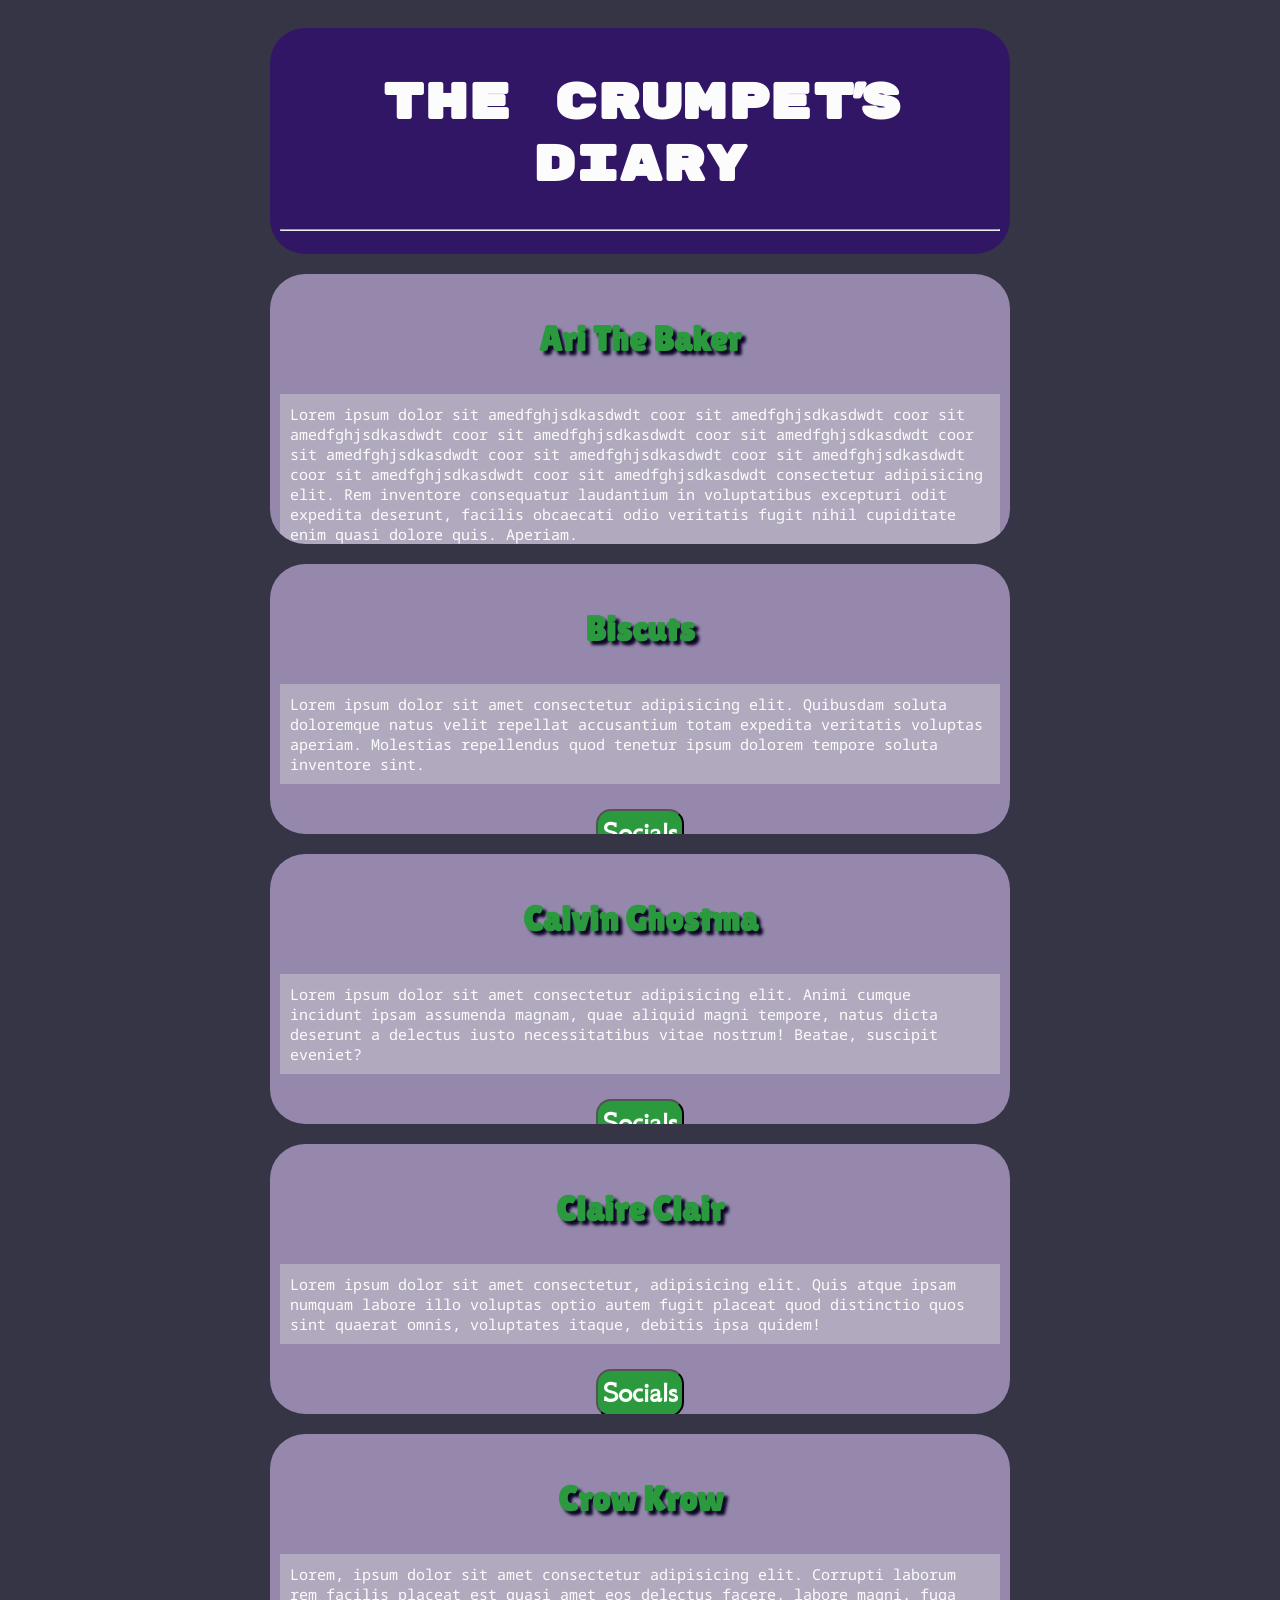
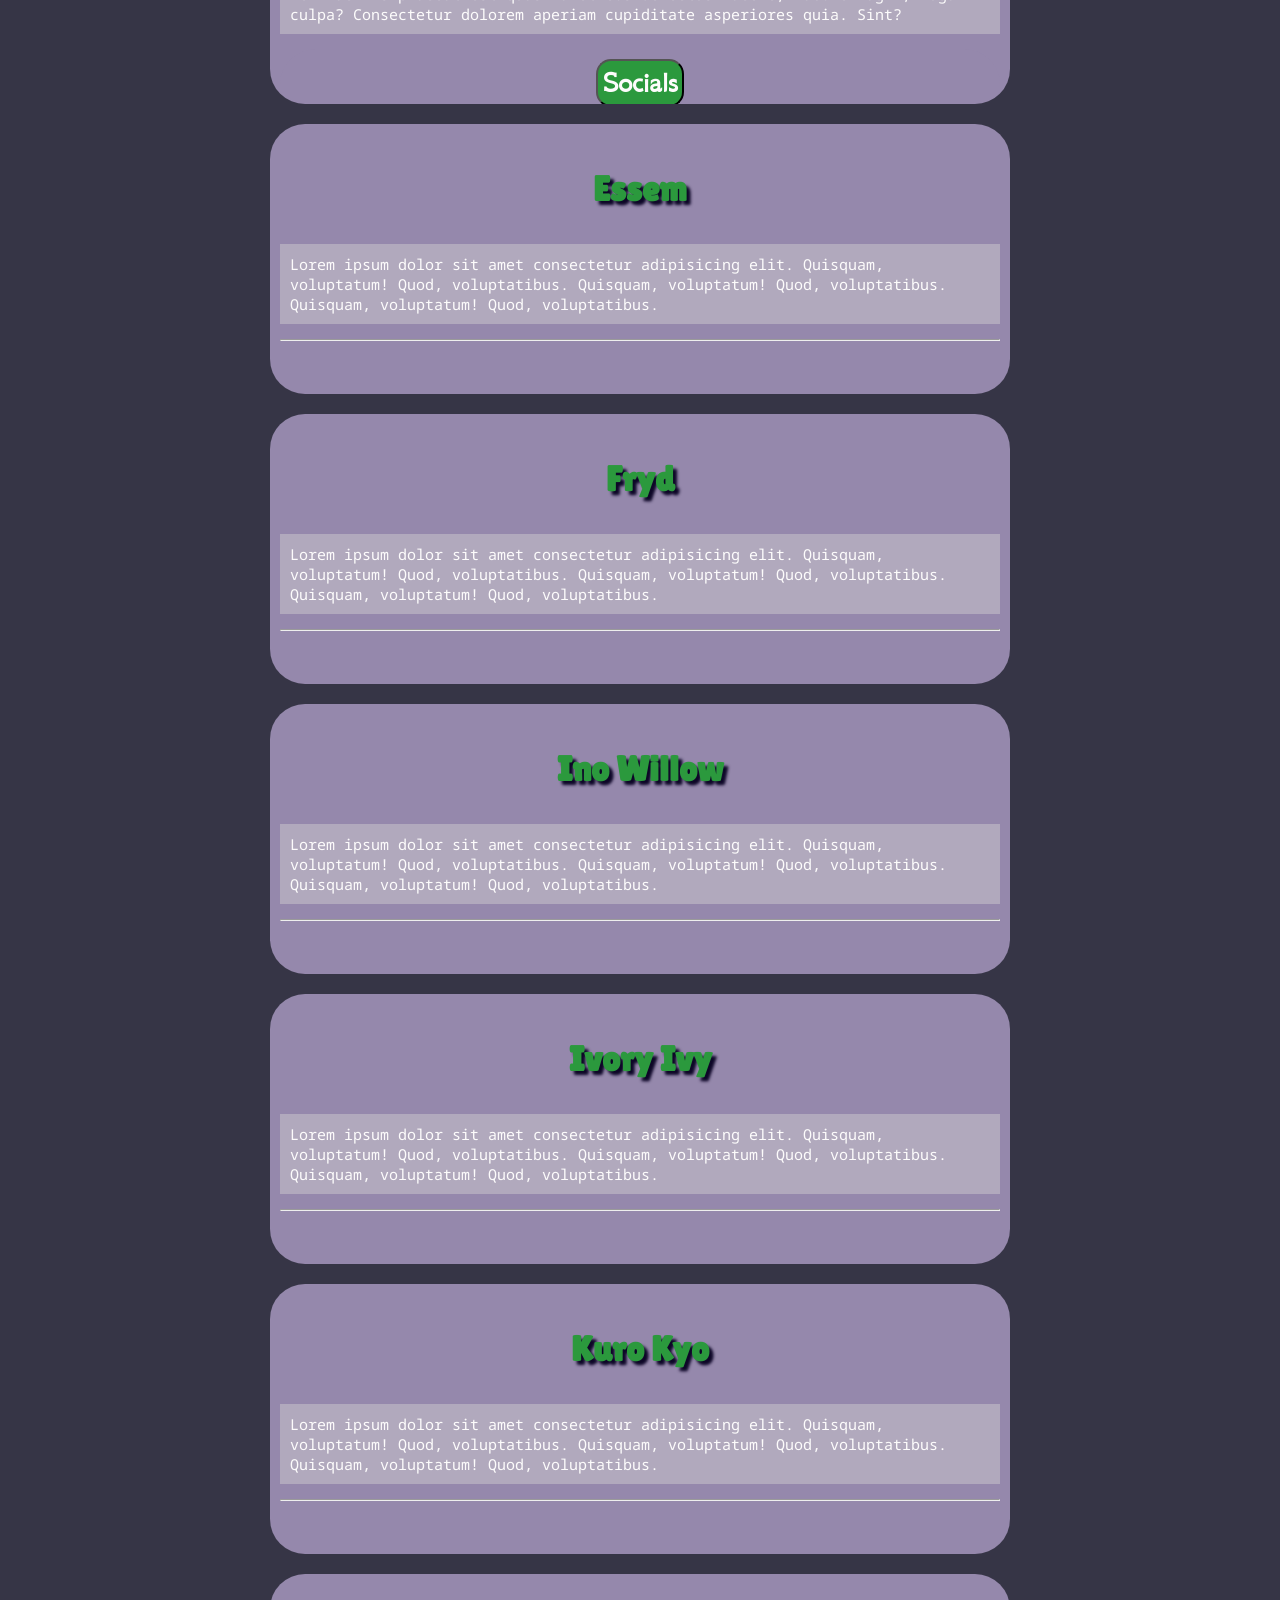
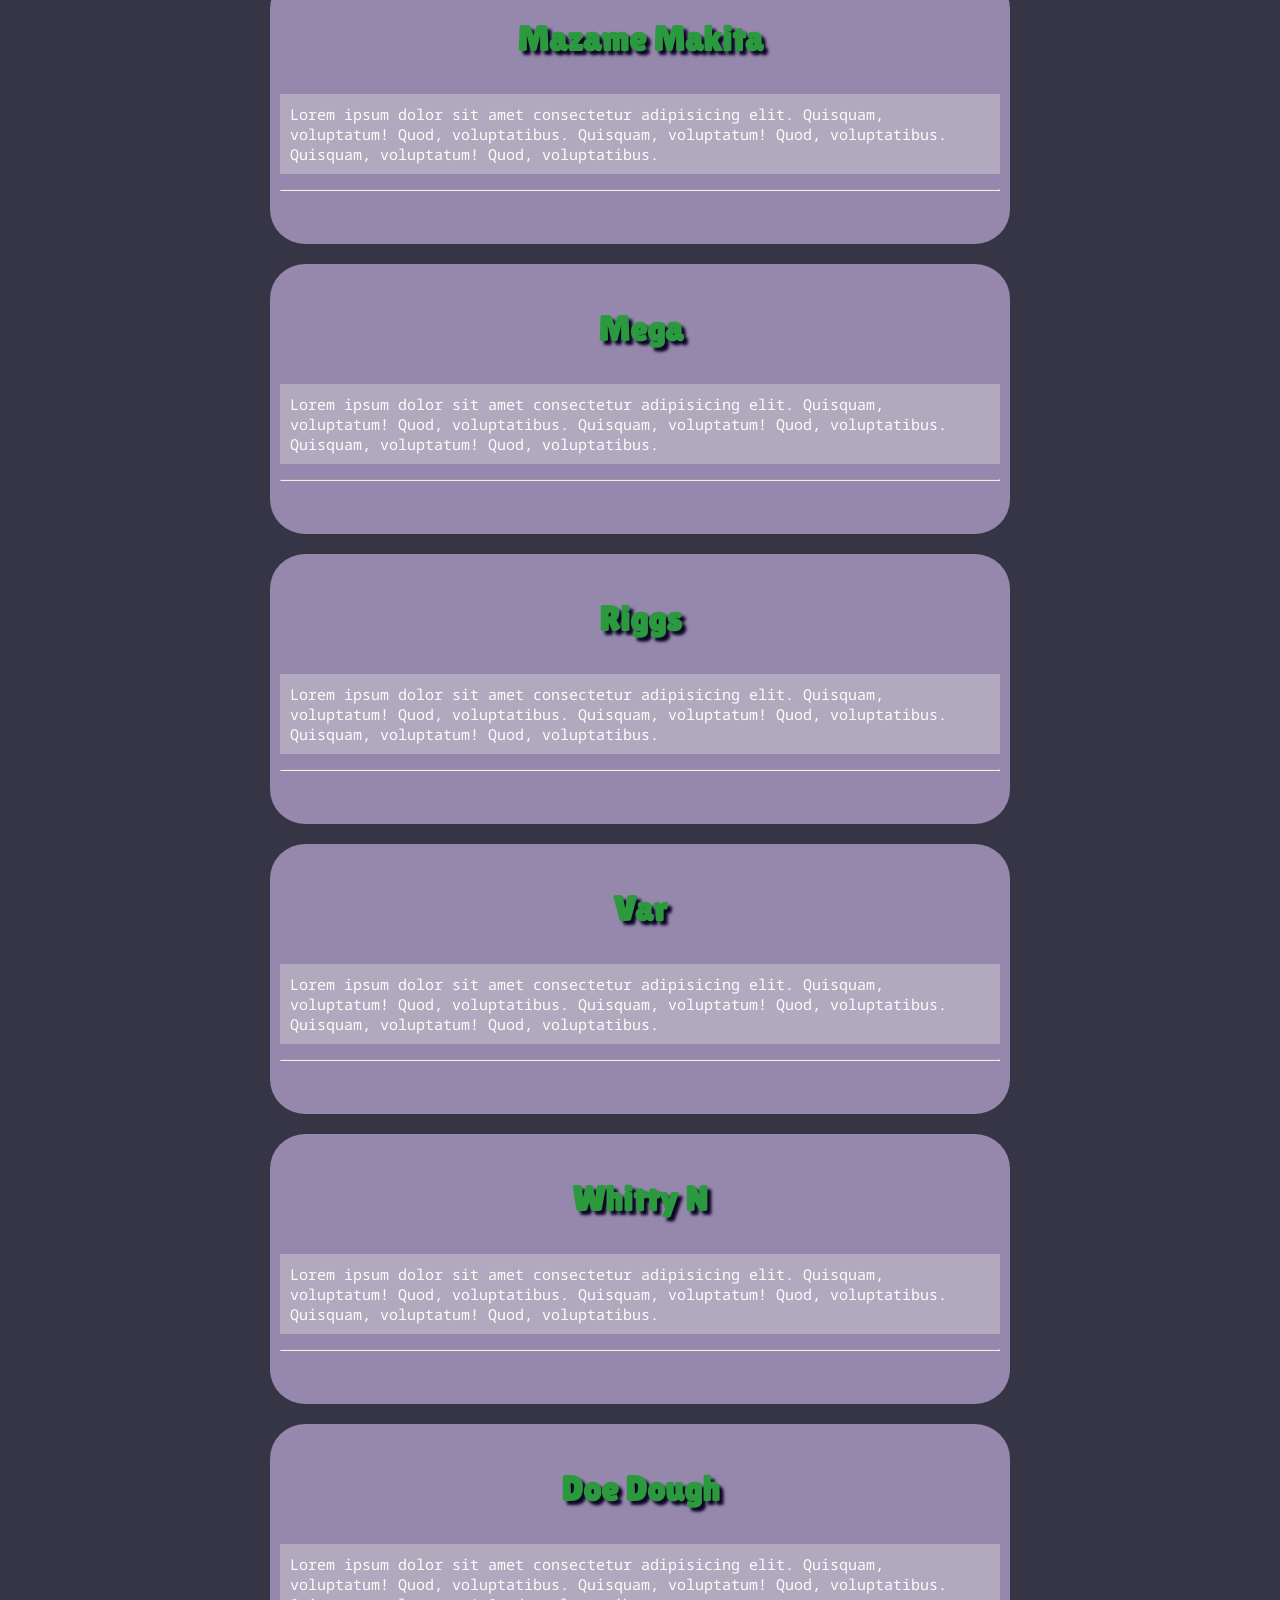
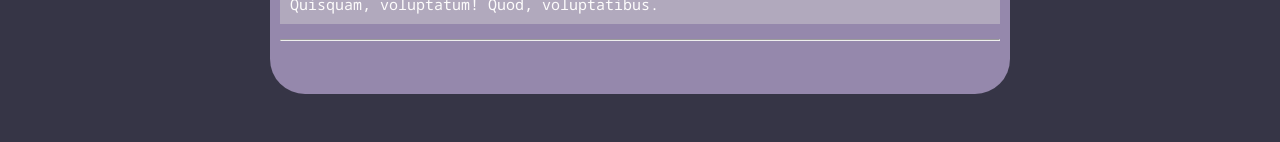
<file: index.html>
<!DOCTYPE html>

 <html>

 <head>
    <title>Crumpet SMP Diaries</title>
    <meta name="viewport" content="width=device-width, initial-scale=1.0">
    <meta name="description" content="Ari The Baker's Crumpet SMP Diaries">
    <meta name="keywords" content="Crumpet SMP, Diaries, Minecraft, SMP">
    <meta http-equiv="refresh" content="30">
    <link rel="stylesheet" href="style.css">
    <link rel="preconnect" href="https://fonts.googleapis.com">
    <link rel="preconnect" href="https://fonts.gstatic.com" crossorigin>
    <link href="https://fonts.googleapis.com/css2?family=GFS+Neohellenic:ital,wght@0,400;0,700;1,400;1,700&family=Lilita+One&family=Noto+Sans+Mono:wght@100..900&family=Rubik+Mono+One&display=swap" rel="stylesheet">
 </head>
<body>
    <header>
        <h1>THE CRUMPET'S DIARY</h1>
         <hr>
    </header>
    <main>
    <div>
        <h3>Ari The Baker</h3>
     <p>
        Lorem ipsum dolor sit amedfghjsdkasdwdt coor sit amedfghjsdkasdwdt coor sit amedfghjsdkasdwdt coor sit amedfghjsdkasdwdt coor sit amedfghjsdkasdwdt coor sit amedfghjsdkasdwdt coor sit amedfghjsdkasdwdt coor sit amedfghjsdkasdwdt coor sit amedfghjsdkasdwdt coor sit amedfghjsdkasdwdt consectetur adipisicing elit. Rem inventore consequatur laudantium in voluptatibus excepturi odit expedita deserunt, facilis obcaecati odio veritatis fugit nihil cupiditate enim quasi dolore quis. Aperiam.
        </p>
     <a href="https://arigonalls.carrd.co/" target="_self" title="Ari Socials">
        <div id="Socials">
            <button>Socials</button>
        </div>
        </a>
        <hr>
    </div>
    <div>
        <h3>Biscuts</h3>
        <p>
            Lorem ipsum dolor sit amet consectetur adipisicing elit. Quibusdam soluta doloremque natus velit repellat accusantium totam expedita veritatis voluptas aperiam. Molestias repellendus quod tenetur ipsum dolorem tempore soluta inventore sint.
        </p>
            <a href="Biscuts.html" target="_self" title="Biscuts Socials">
            <div id="Socials">
                <button>Socials</button>
            </div>
        </a>
        <hr>
    </div>
    <div>
        <h3>Calvin Ghostma</h3>
        <p>
         Lorem ipsum dolor sit amet consectetur adipisicing elit. Animi cumque incidunt ipsam assumenda magnam, quae aliquid magni tempore, natus dicta deserunt a delectus iusto necessitatibus vitae nostrum! Beatae, suscipit eveniet?
        </p>
            <a href="Calvin.html" target="_self" title="Calvin Socials">
            <div id="Socials">
                <button>Socials</button>
            </div>
        </a>
        <hr>
    </div>
    <div>
        <h3>Claire Clair</h3>
        <p>
            Lorem ipsum dolor sit amet consectetur, adipisicing elit. Quis atque ipsam numquam labore illo voluptas optio autem fugit placeat quod distinctio quos sint quaerat omnis, voluptates itaque, debitis ipsa quidem!
        </p>
        <a href="https://clairettaclairettaclairetta.carrd.co/" target="_self" title="Clarietta Socials">
            <div id="Socials">
                <button>Socials</button>
            </div>
        </a>
        <hr>
    </div>
    <div>
        <h3>Crow Krow</h3>
        <p>
            Lorem, ipsum dolor sit amet consectetur adipisicing elit. Corrupti laborum rem facilis placeat est quasi amet eos delectus facere, labore magni, fuga culpa? Consectetur dolorem aperiam cupiditate asperiores quia. Sint?
        </p>
        <a href="Crow.html" target="_self" title="Crow Socials">
            <div id="Socials">
                <button>Socials</button>
            </div>
        </a>
        <hr>
    </div>
    <div>
        <h3>Essem</h3>
        <p>
            Lorem ipsum dolor sit amet consectetur adipisicing elit. Quisquam, voluptatum! Quod, voluptatibus. Quisquam, voluptatum! Quod, voluptatibus. Quisquam, voluptatum! Quod, voluptatibus.
        </p>
        <hr>
    </div>
    <div>
        <h3>Fryd</h3>
        <p>
            Lorem ipsum dolor sit amet consectetur adipisicing elit. Quisquam, voluptatum! Quod, voluptatibus. Quisquam, voluptatum! Quod, voluptatibus. Quisquam, voluptatum! Quod, voluptatibus.
        </p>
        <hr>
    </div>
    <div>
        <h3>Ino Willow</h3>
        <p>
            Lorem ipsum dolor sit amet consectetur adipisicing elit. Quisquam, voluptatum! Quod, voluptatibus. Quisquam, voluptatum! Quod, voluptatibus. Quisquam, voluptatum! Quod, voluptatibus.
        </p>
        <hr>
    </div>
    <div>
        <h3>Ivory Ivy</h3>
        <p>
            Lorem ipsum dolor sit amet consectetur adipisicing elit. Quisquam, voluptatum! Quod, voluptatibus. Quisquam, voluptatum! Quod, voluptatibus. Quisquam, voluptatum! Quod, voluptatibus.
        </p>
        <hr>
    </div>
    <div>
        <h3>Kuro Kyo</h3>
        <p>
            Lorem ipsum dolor sit amet consectetur adipisicing elit. Quisquam, voluptatum! Quod, voluptatibus. Quisquam, voluptatum! Quod, voluptatibus. Quisquam, voluptatum! Quod, voluptatibus.
        </p>
        <hr>
    </div>
    <div>
        <h3>Mazame Makita</h3>
        <p>
            Lorem ipsum dolor sit amet consectetur adipisicing elit. Quisquam, voluptatum! Quod, voluptatibus. Quisquam, voluptatum! Quod, voluptatibus. Quisquam, voluptatum! Quod, voluptatibus.
        </p>
        <hr>
    </div>
    <div>
        <h3>Mega</h3>
        <p>
            Lorem ipsum dolor sit amet consectetur adipisicing elit. Quisquam, voluptatum! Quod, voluptatibus. Quisquam, voluptatum! Quod, voluptatibus. Quisquam, voluptatum! Quod, voluptatibus.
        </p>
        <hr>
    </div>
    <div>
        <h3>Riggs</h3>
        <p>
            Lorem ipsum dolor sit amet consectetur adipisicing elit. Quisquam, voluptatum! Quod, voluptatibus. Quisquam, voluptatum! Quod, voluptatibus. Quisquam, voluptatum! Quod, voluptatibus.
        </p>
        <hr>
    </div>
    <div>
        <h3>Var</h3>
        <p>
            Lorem ipsum dolor sit amet consectetur adipisicing elit. Quisquam, voluptatum! Quod, voluptatibus. Quisquam, voluptatum! Quod, voluptatibus. Quisquam, voluptatum! Quod, voluptatibus.
        </p>
        <hr>
    </div>
    <div>
        <h3>Whitty N</h3>
        <p>
            Lorem ipsum dolor sit amet consectetur adipisicing elit. Quisquam, voluptatum! Quod, voluptatibus. Quisquam, voluptatum! Quod, voluptatibus. Quisquam, voluptatum! Quod, voluptatibus.
        </p>
        <hr>
    </div>
    <div>
        <h3>Doe Dough</h3>
        <p>
            Lorem ipsum dolor sit amet consectetur adipisicing elit. Quisquam, voluptatum! Quod, voluptatibus. Quisquam, voluptatum! Quod, voluptatibus. Quisquam, voluptatum! Quod, voluptatibus.
        </p>
        <hr>
    </div>
  </main>

  <footer>

  </footer>
</body>



 </html>
</file>
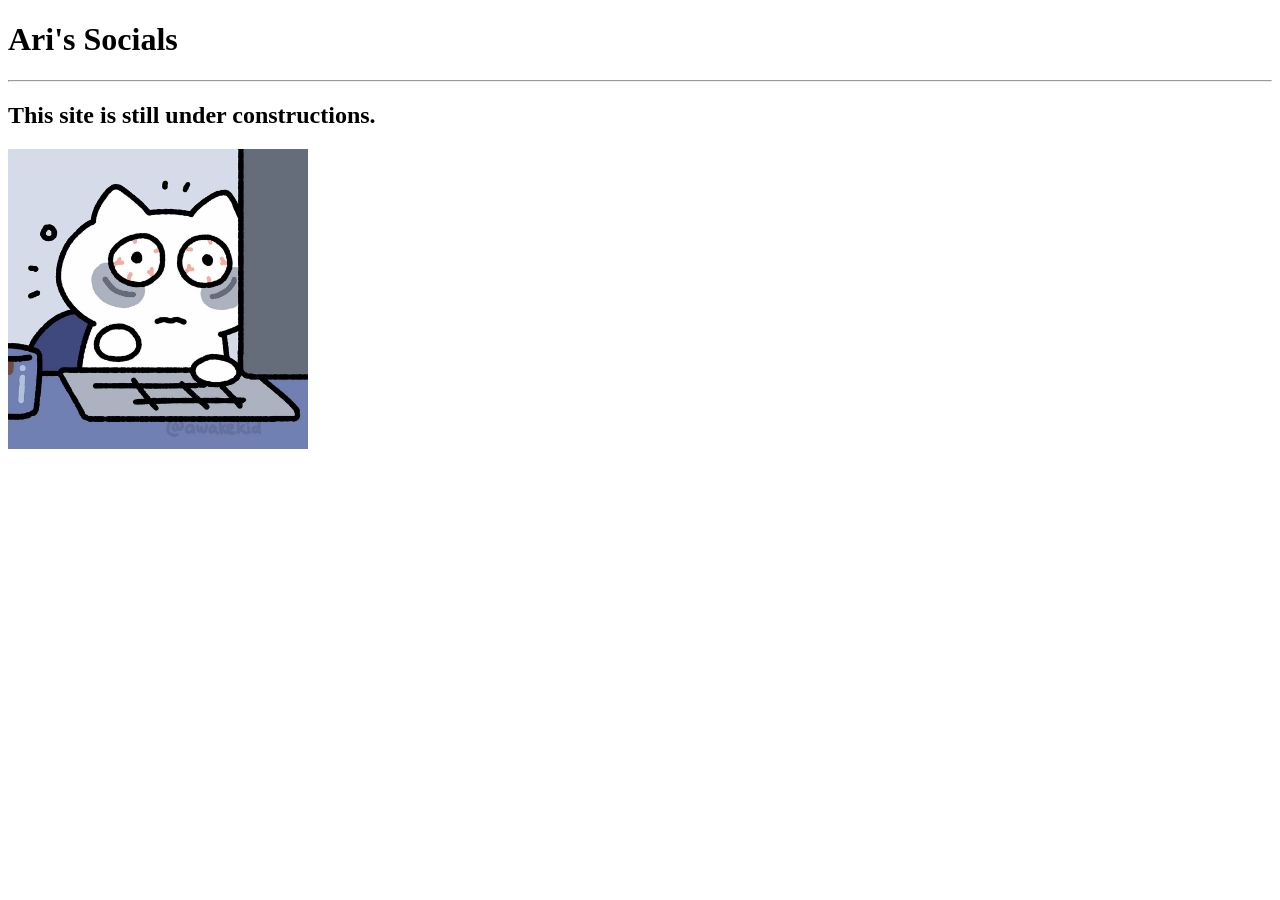
<file: Ari.html>
<!DOCTYPE html>
<html lang="en">
<head>
    <meta charset="UTF-8">
    <meta name="viewport" content="width=device-width, initial-scale=1.0">
    <title>Document</title>
</head>
<body>
    <h1>Ari's Socials</h1>
    <hr>
    <h2> This site is still under constructions. </h2>
    <img src="1.png" height="300" alt="Site still undercontruction"> 
</body>
</html>
</file>
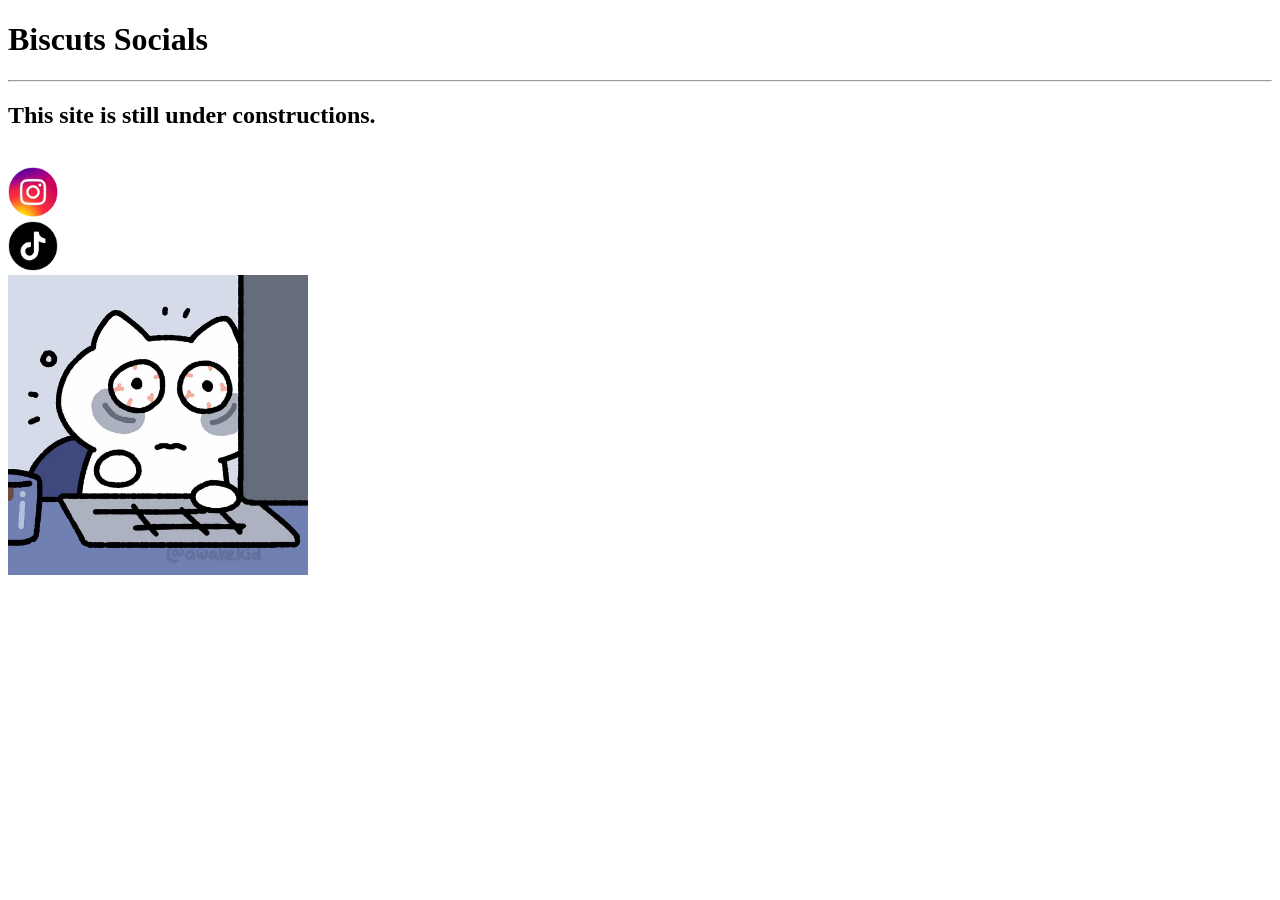
<file: Biscuts.html>
<!DOCTYPE html>
<html lang="en">
<head>
    <meta charset="UTF-8">
    <meta name="viewport" content="width=device-width, initial-scale=1.0">
    <title>Document</title>
</head>
<body>
    <h1>Biscuts Socials</h1>
    <hr>
    <h2> This site is still under constructions. </h2>
    <br>
    <a href="https://www.instagram.com/biscuitsluv/">
        <img src="Instagram-01.png" height="50" title="Biscuts Instagram" alt="Biscuts">
    </a>
    <br>
    <a href="https://www.tiktok.com/@biscuitsluv">
        <img src="tiktok-logo-png.png" height="50" title="Biscuts TikTok" alt="Biscuts TikTok">
    </a>
    <br>
    <img src="1.png" height="300" alt="Site still undercontruction"> 
</body>
</html>
</file>
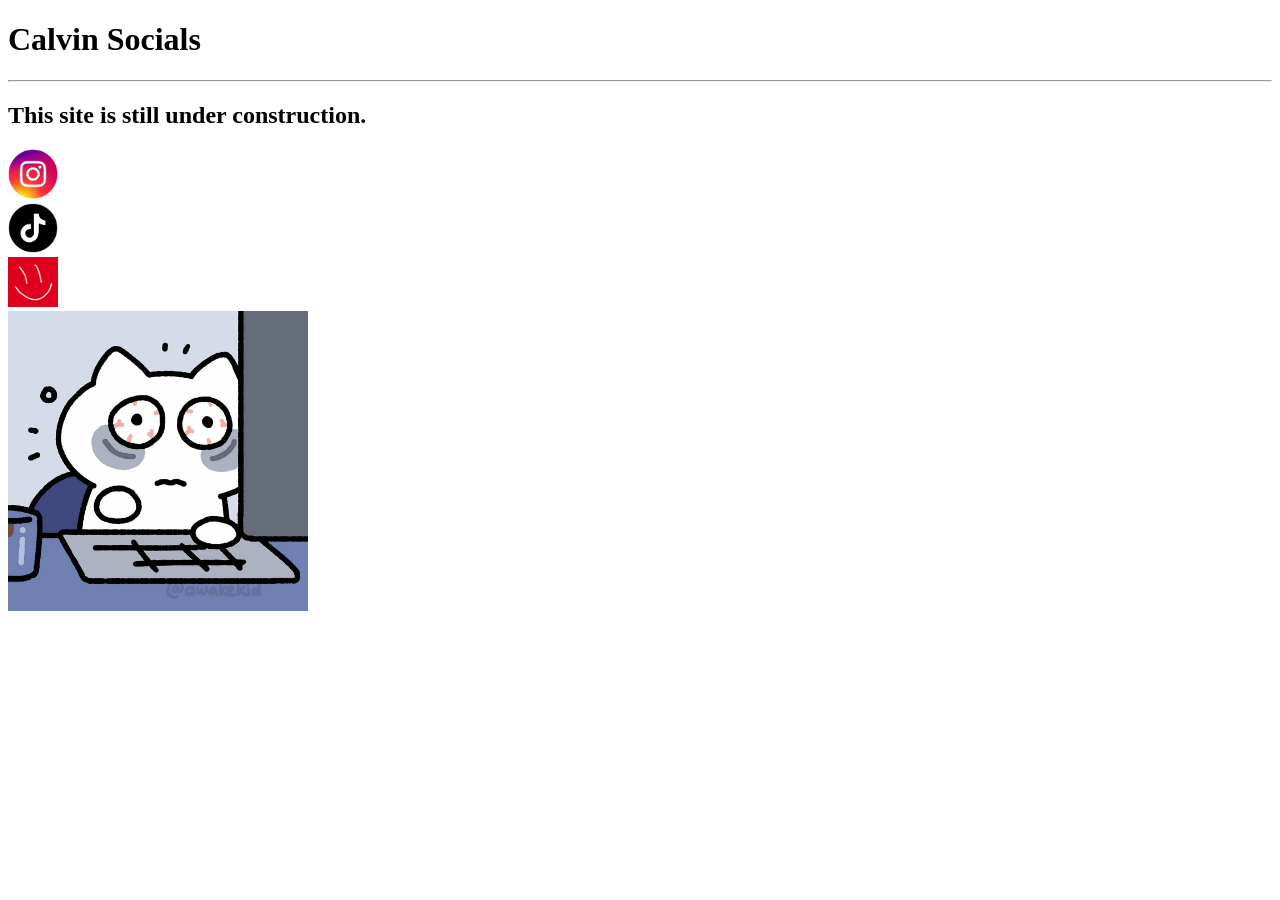
<file: Calvin.html>
<!DOCTYPE html>
<html lang="en">
<head>
    <meta charset="UTF-8">
    <meta name="viewport" content="width=device-width, initial-scale=1.0">
    <title>Document</title>
</head>
<body>
    <h1>Calvin Socials</h1>
    <hr>
    <h2>This site is still under construction.</h2>
    <a href="https://www.instagram.com/gr8lake.dogman/">
        <img src="Instagram-01.png" height="50" title="Calvin Instagram" alt="Calvin Instagram">
    </a>
    <br>
    <a href="https://www.tiktok.com/@gr8lake.dogman">
        <img src="tiktok-logo-png.png" height="50" title="Calvin TikTok" alt="Calvin TikTok">
    </a>
    <br>
    <a href="https://gr8lakes.straw.page/">
        <img src="strawpage.png" height="50" title="Calvin StrawPage" alt="Calvin StrawPage">
    </a>
    <br>
    <img src="1.png" height="300" alt="Site still under construction"> 
</body>
</html>
</file>
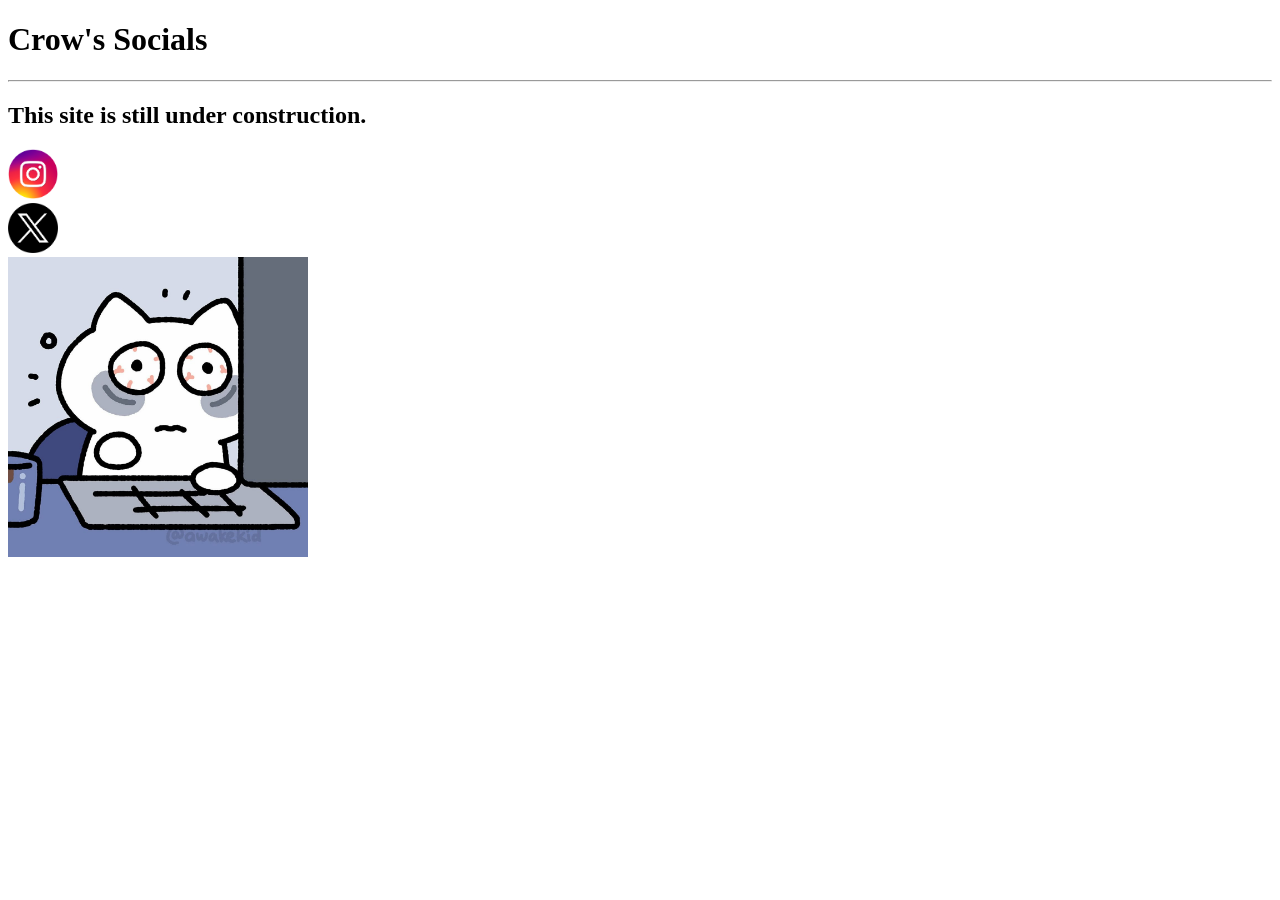
<file: Crow.html>
<!DOCTYPE html>
<html lang="en">
<head>
    <meta charset="UTF-8">
    <meta name="viewport" content="width=device-width, initial-scale=1.0">
    <title>Document</title>
</head>
<body>
    <h1>Crow's Socials</h1>
    <hr>
    <h2>This site is still under construction.</h2>
    <a href="https://www.instagram.com/chekrow/">
        <img src="Instagram-01.png" height="50" title="Crow Instagram" alt="Crow Instagram">
    </a>
    <br>
    <a href="https://x.com/Chekrow1">
        <img src="twitter-x-seeklogo.png" height="50" title="Crow Twitter" alt="Crow Twitter">
    </a>
    <br>
    <img src="1.png" height="300" alt="Site still under construction"> 
</body>
</html>
</file>
<file: style.css>
body{
    background-color: #363546;
    color: #fdfcfc;
    padding: 20px;
    margin-left: 250px;
    margin-right: 250px;
}
header{
    text-align: center;
    font-size: 25px;
    margin-bottom: 20px;
    background-color: #321666;
    border-radius: 35px;
    padding: 10px;
    font-family: "Rubik Mono One", sans-serif;
}
div{
    height: 250px;
    background-color: #9588ac;
    border-radius: 35px;
    overflow: auto;
    padding: 10px;
    margin-bottom: 20px;
}
h3{
    color: #2b993d;
    font-size: 35px;
    text-align: center;
    font-family: "Lilita One", sans-serif;
    text-shadow: 4px 4px 3px #0d0627;
}
p{
    background-color: #b1a9bd;
    padding: 10px;
    font-size: 15px;
    font-family: "Noto Sans Mono", sans-serif;
}
a button{
    font-size: 30px;
    font-weight: bold;
    text-align: center;
    font-family: "GFS Neohellenic", sans-serif;
    background-color: #2b993d;
    color: #fdfcfc;
    border-radius: 15px;
    padding: 5px;
    
}
#Socials{
    text-align: center;
}
</file>
